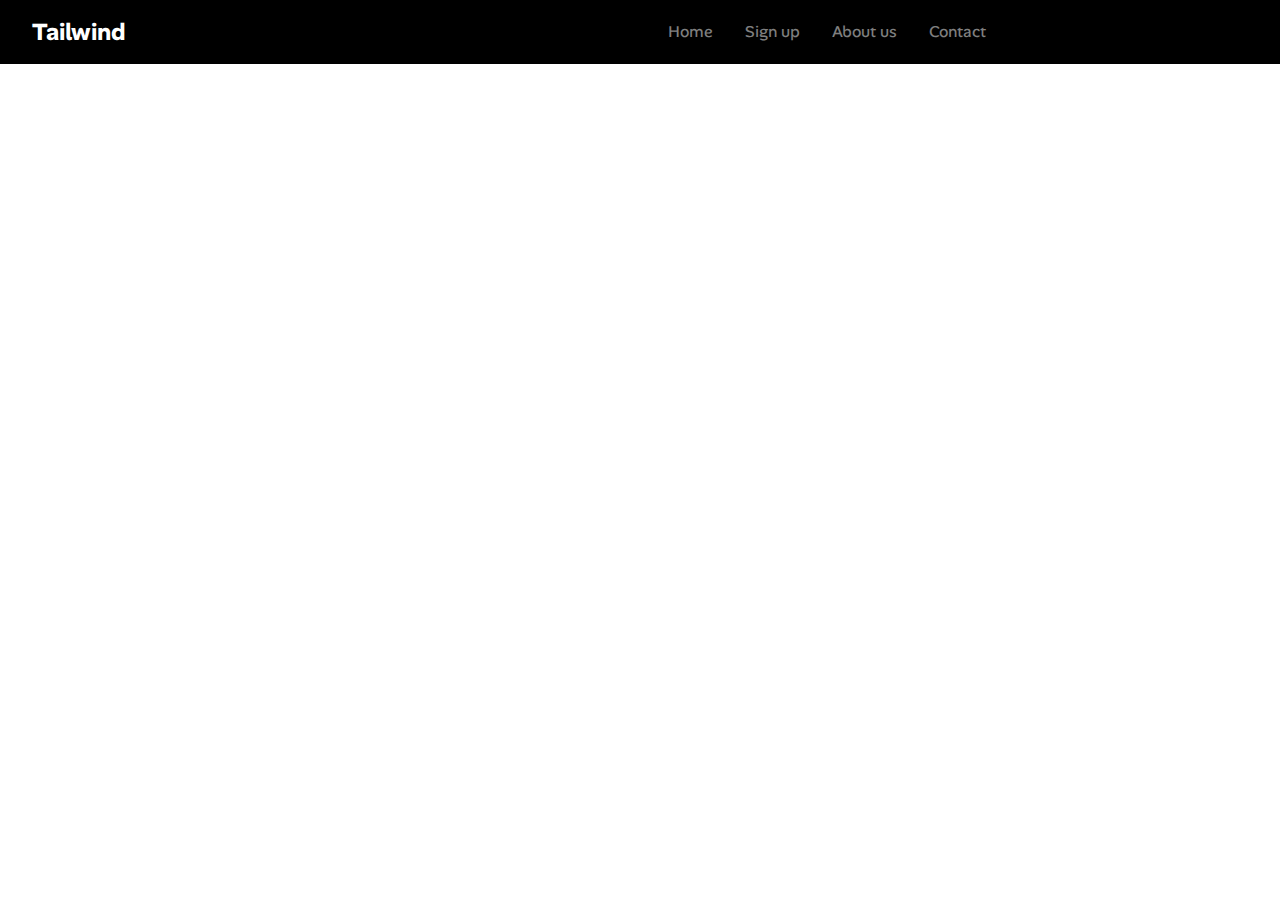
<file: navbar.html>
<!DOCTYPE html>
<html lang="en">
<head>
    <meta charset="UTF-8">
    <meta name="viewport" content="width=device-width, initial-scale=1.0">
    <link rel="stylesheet" href="https://cdnjs.cloudflare.com/ajax/libs/font-awesome/6.7.0/css/all.min.css">
    <link rel="stylesheet" href="output.css">
    <title>Document</title>
</head>
<body class="p-0 m-0 font-alan">
    <div class="p-4 mb-4 bg-black text-white flex justify-center items-center">
        <div class="logo md:w-[30%] w-[100%] flex justify-start items-center ">
            <h1 class="box-border pl-4 text-2xl font-bold">Tailwind</h1>
            <button class="md:hidden ml-auto p-4 text-2xl">-></button>
        </div>
        <div class="links w-[70%] hidden md:flex md:justify-center items-center gap-8 [&_*]:opacity-50 [&_*]:transition-all [&_*]:duration-200 [&_*]:hover:opacity-100">
            <a href="#">Home</a>
            <a href="#">Sign up</a>
            <a href="#">About us</a>
            <a href="#">Contact</a>
        </div>
    </div>
</body>
</html>
</file>
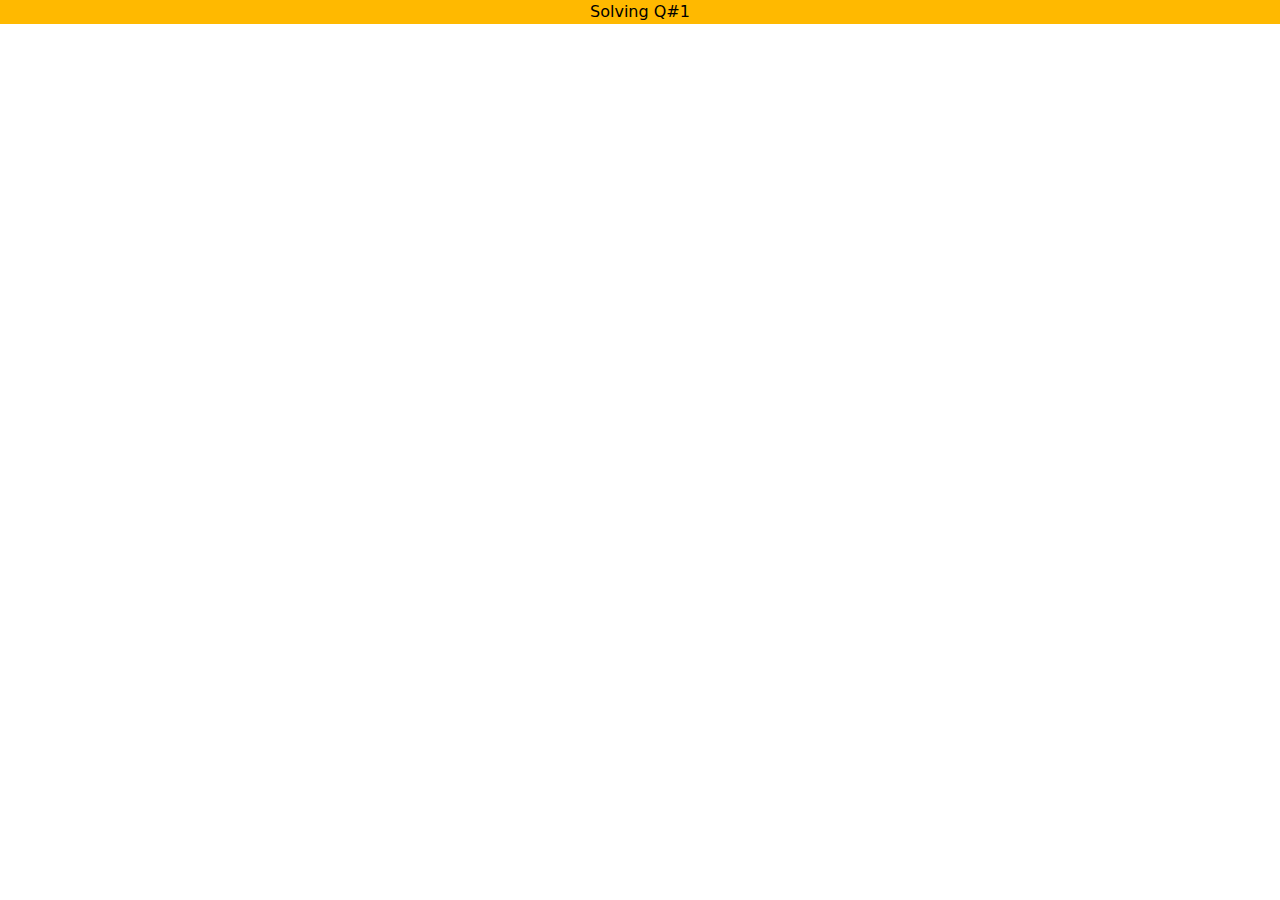
<file: Q1.html>
<!DOCTYPE html>
<html lang="en">
<head>
    <meta charset="UTF-8">
    <meta name="viewport" content="width=device-width, initial-scale=1.0">
    <link rel="stylesheet" href="output.css">
    <title>Document</title>
</head>
<body>
    <div class="bg-amber-400 text-black text-center"> Solving Q#1 </div>
</body>
</html>
</file>
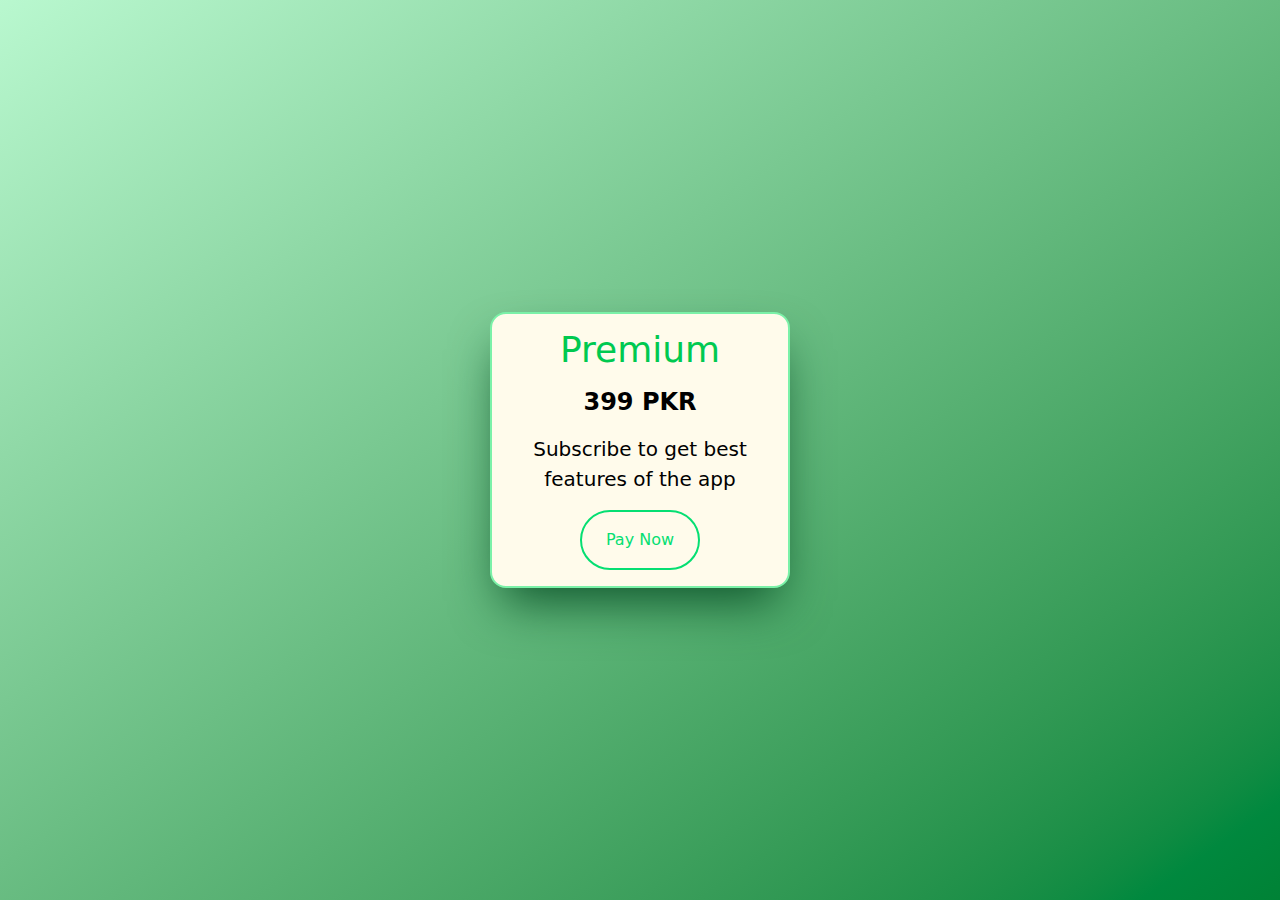
<file: Q10.html>
<!DOCTYPE html>
<html lang="en">
<head>
    <meta charset="UTF-8">
    <meta name="viewport" content="width=device-width, initial-scale=1.0">
    <link rel="stylesheet" href="output.css">
    <title>Document</title>
</head>
<body class="h-screen flex justify-center items-center bg-gradient-to-br from-green-200 to-green-700">
    <div class="w-[300px] box-border bg-amber-50 p-4 border-2 border-green-300 rounded-[1rem] flex-col justify-center items-end shadow-2xl shadow-green-900">
        <h1 class="text-4xl text-center text-green-500 mb-4">Premium</h1>
        <h3 class="text-center text-2xl font-bold mb-4">399 PKR</h3>
        <p class="text-center text-[20px] mb-4">Subscribe to get best features of the app</p>
        <div class="w-full flex justify-center items-center mt-4">
            <button class="box-border px-6 py-4 border-2 border-green-400 rounded-4xl text-green-400">Pay Now</button>
        </div>
    </div>
</body>
</html>
</file>
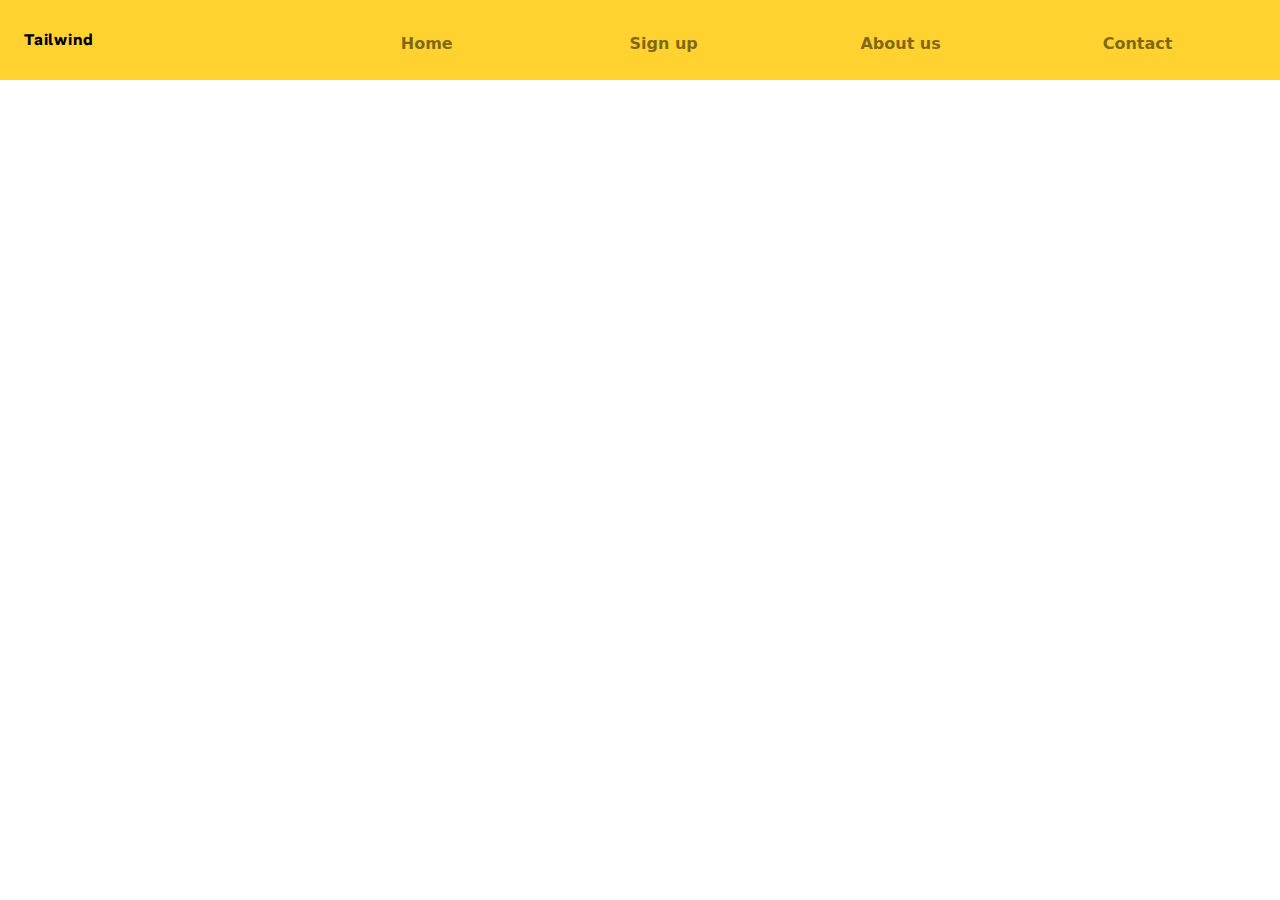
<file: Q11.html>
<!DOCTYPE html>
<html lang="en">
<head>
    <meta charset="UTF-8">
    <meta name="viewport" content="width=device-width, initial-scale=1.0">
    <link rel="stylesheet" href="output.css">
    <title>Document</title>
</head>
<body>
    <div class="m-0 px-6 py-4 bg-amber-300 w-full flex justify-start items-center">
        <div class="w-full m-0 flex justify-between items-center sm:w-[30%] sm:justify-start">
            <h1 class="text-1xl font-bold font-alan tracking-wider">Tailwind</h1>
            <button class="navbtn font-bold text-1xl h-fit p-2 border-2 cursor-pointer sm:hidden sm:items-center"> -> </button>
        </div>
        <div class="links fixed top-18 hide z-[-1] left-0 w-full h-50 bg-amber-300 flex flex-col justify-evenly items-center [&_*]:font-bold pt-2 [&_*]:hover:bg-amber-200 [&_*]:w-full [&_*]:flex [&_*]:justify-center [&_*]:py-2 transition-all ease-in-out duration-500 sm:static sm:flex-row sm:z-10 sm:translate-0 sm:justify-center sm:h-auto sm:[&_*]:hover:opacity-100 sm:[&_*]:opacity-50">
            <a href="#">Home</a>
            <a href="#">Sign up</a>
            <a href="#">About us</a>
            <a href="#">Contact</a>
        </div>
    </div>

    <script src="Q11.js"></script>
</body>
</html>
</file>
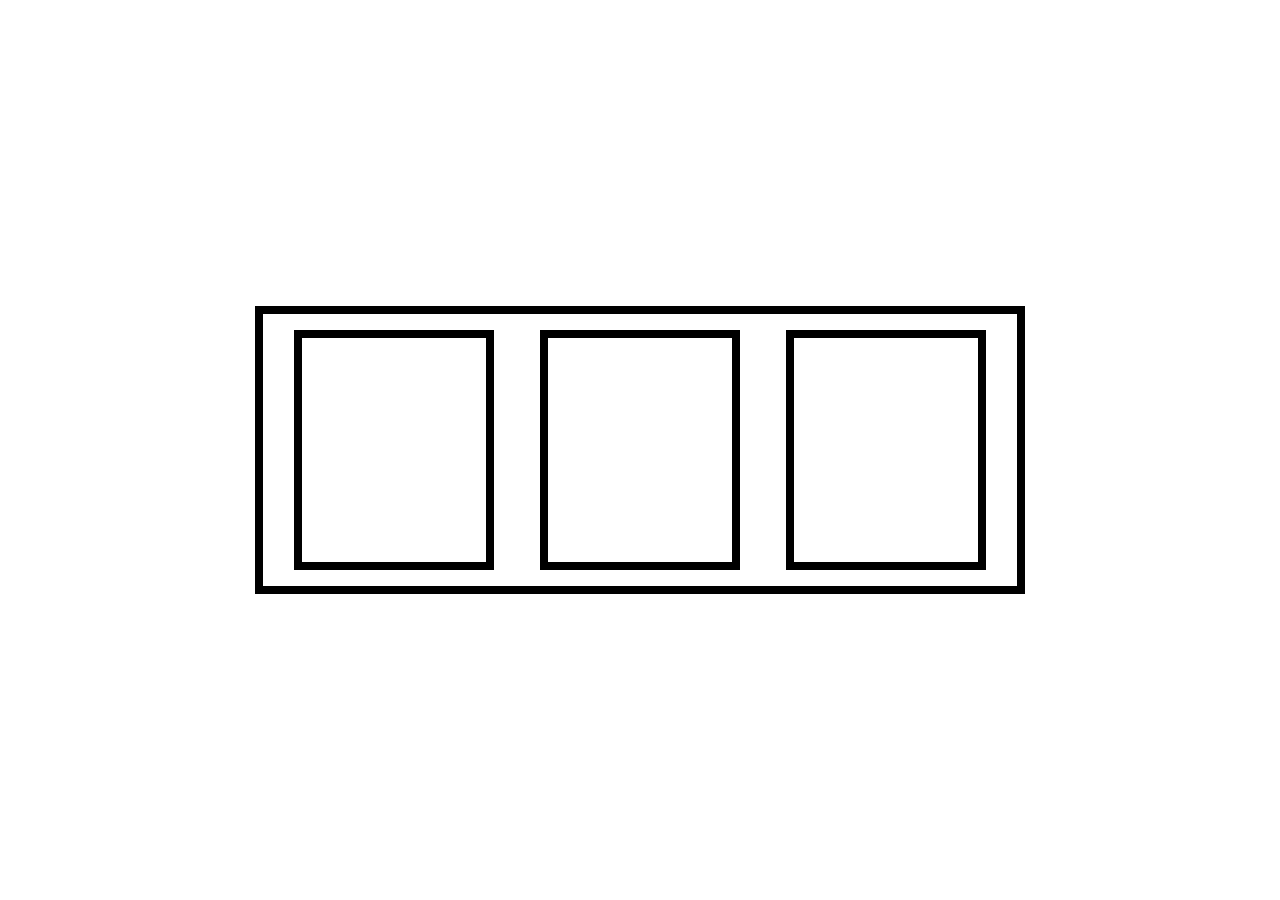
<file: Q12.html>
<!DOCTYPE html>
<html lang="en">
<head>
    <meta charset="UTF-8">
    <meta name="viewport" content="width=device-width, initial-scale=1.0">
    <link rel="stylesheet" href="output.css">
    <title>Document</title>
</head>
<body class="h-screen flex justify-center items-center">
    <div class="container h-auto w-auto box-border p-4 border-8 [&_*]:h-60 [&_*]:w-50 [&_*]:max-w-150 [&_*]:border-8 grid-mobile">
        <div class="feature1"></div>
        <div class="feature2"></div>
        <div class="feature3"></div>
    </div>
</body>
</html>
</file>
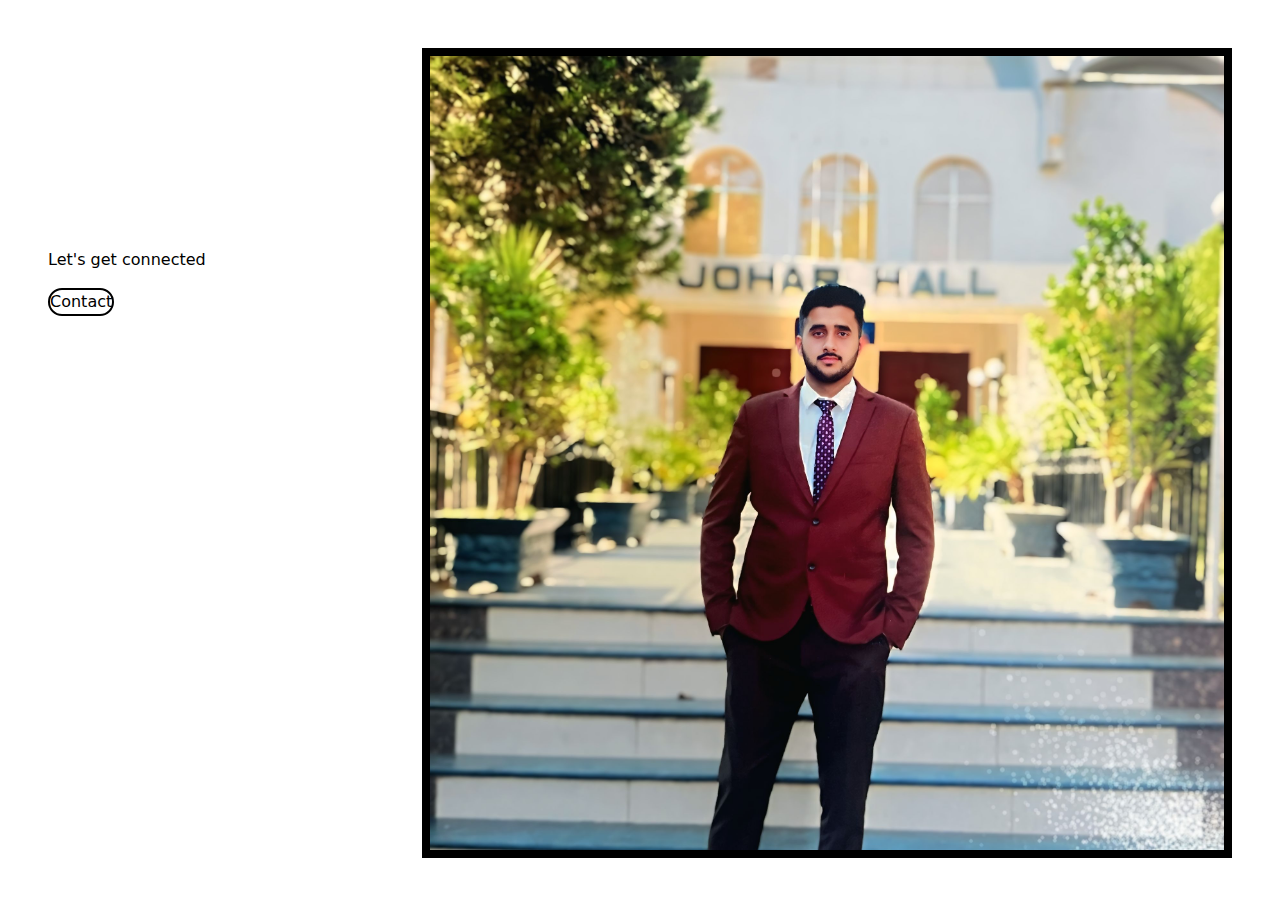
<file: Q13.html>
<!DOCTYPE html>
<html lang="en">
<head>
    <meta charset="UTF-8">
    <meta name="viewport" content="width=device-width, initial-scale=1.0">
    <link rel="stylesheet" href="output.css">
    <title>Document</title>
</head>
<body class="m-0 box-border p-4 bg-[#151515]">
    <div class="w-full max-w-[1200px] overflow-hidden bg-[#222222] box-border p-8 rounded-[2rem] flex flex-col-reverse sm:flex-row sm:p-0">
        <div class="text flex flex-col sm:w-[40%] sm:p-8">
            <div class="spans flex gap-4 mt-6 text-white text-[0.5rem] font-alan [&_*]:tracking-[4px] sm:text-[0.9rem]">
                <span>WELCOME</span>
                <span>TO</span>
                <span>MY</span>
                <span>WORLD</span>
            </div>
            <div class="main-text text-[2.8rem] sm:text-[3.4rem] text-white font-bold">
                Hi I'm Ahmed <br> a <span class="text-[#FF650D] text-[2.5rem] sm:text-[3.2rem]">Developer</span>
            </div>
            <div class="bottom-text text-[0.8rem] sm:text-[1.3rem] text-white tracking-[1px] text-justify mt-4">
                From teaching to coding, I love turning ideas into something people can see.
                Every website I create is a small milestone in my journey forward.
            </div>
            <div class="connect mt-4 flex flex-col">
                <div class="connect-toptext text-[#FF650D] text-[0.8rem] sm:text-[1rem] mb-4">Let's get connected</div>
                <div class="buttons flex items-center box-border gap-4">
                    <button class="text-[#FF650D] py-2 px-4 border-2 border-transparent rounded-[2rem] transition-all duration-200 ease-in hover:border-[#FF650D]">Contact</button>
                    <button class="text-white bg-[#FF650D] rounded-[2rem] py-2 px-4 transition-all duration-200 ease-in hover:bg-[#d05006]">Download CV</button>
                </div>
            </div>
        </div>
        <div class="picture sm:w-[60%] sm:flex sm:justify-end sm:[clip-path:polygon(35%_0,100%_0,100%_100%,0_100%)] sm:bg-[#ff650d] sm:p-8">
            <div class="supporting-div flex justify-center items-center sm:w-[65%]">
                <img class="w-[80%] h-auto object-cover aspect-square border-8 border-[#FF650D] rounded-full sm:border-[#121212]" src="MyPicture.jpg" alt="myPicture">
            </div>
        </div>
    </div>
</body>
</html>
</file>
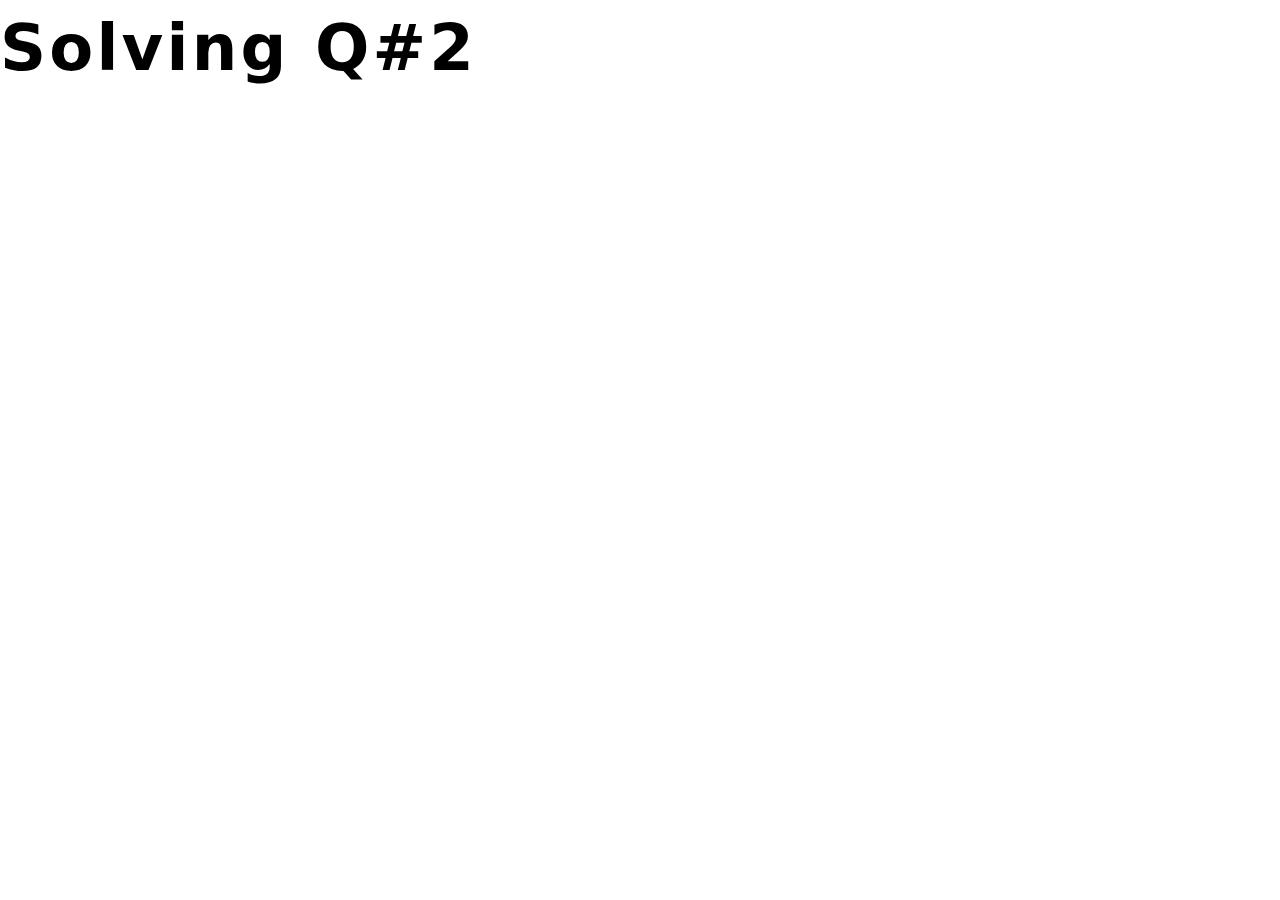
<file: Q2.html>
<!DOCTYPE html>
<html lang="en">
<head>
    <meta charset="UTF-8">
    <meta name="viewport" content="width=device-width, initial-scale=1.0">
    <link rel="stylesheet" href="output.css">
    <title>Document</title>
</head>
<body>
    <h1 class="text-[4rem] tracking-wider font-bold">Solving Q#2</h1>
</body>
</html>
</file>
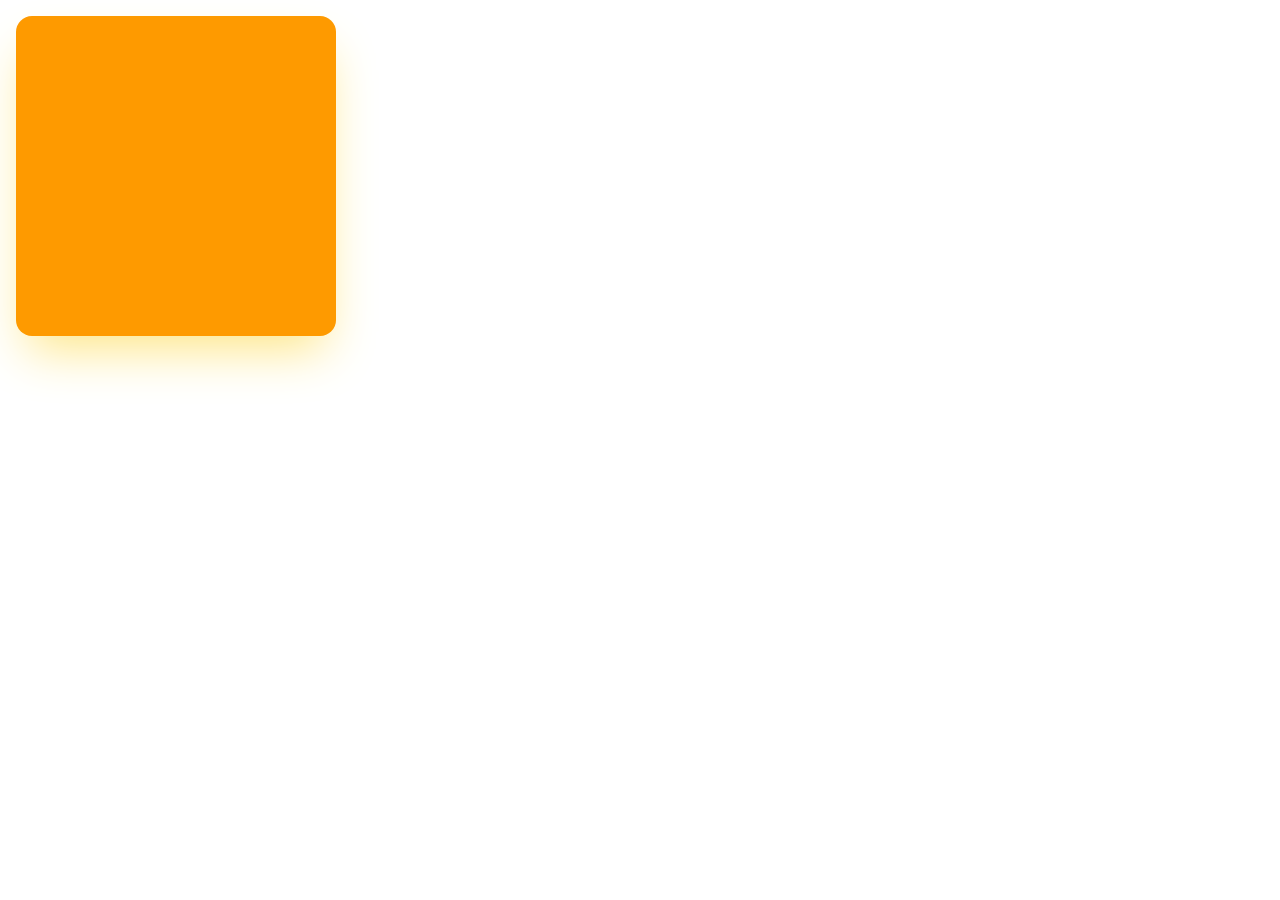
<file: Q3.html>
<!DOCTYPE html>
<html lang="en">
<head>
    <meta charset="UTF-8">
    <meta name="viewport" content="width=device-width, initial-scale=1.0">
    <link rel="stylesheet" href="output.css">
    <title>Document</title>
</head>
<body>
    <div class="size-80 m-4 bg-amber-500 rounded-2xl shadow-2xl shadow-amber-200"></div>
</body>
</html>
</file>
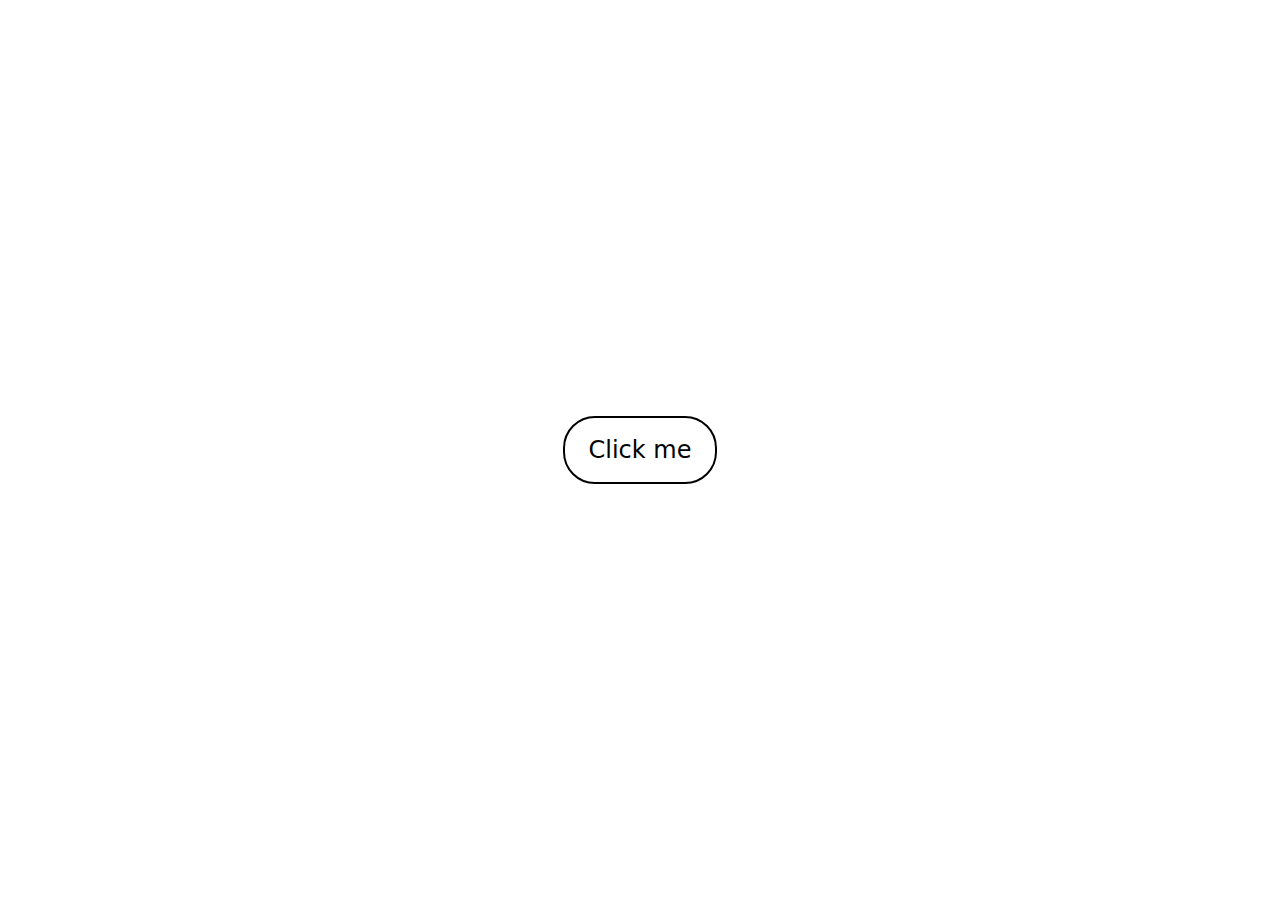
<file: Q7.html>
<!DOCTYPE html>
<html lang="en">
<head>
    <meta charset="UTF-8">
    <meta name="viewport" content="width=device-width, initial-scale=1.0">
    <link rel="stylesheet" href="output.css">
    <title>Document</title>
</head>
<body class="h-screen flex justify-center items-center">
    <button class="px-6 py-4 border-black border-[2px] rounded-[2rem] text-2xl transition-all duration-200 hover:bg-black hover:text-white hover:translate-y-[-5px] cursor-pointer">Click me</button>
</body>
</html>
</file>
<file: output.css>
/*! tailwindcss v4.1.13 | MIT License | https://tailwindcss.com */
@import url('https://fonts.googleapis.com/css2?family=Alan+Sans:wght@300..900&display=swap');
@layer properties;
@layer theme, base, components, utilities;
@layer theme {
  :root, :host {
    --font-sans: ui-sans-serif, system-ui, sans-serif, "Apple Color Emoji",
      "Segoe UI Emoji", "Segoe UI Symbol", "Noto Color Emoji";
    --font-mono: ui-monospace, SFMono-Regular, Menlo, Monaco, Consolas, "Liberation Mono",
      "Courier New", monospace;
    --color-amber-50: oklch(98.7% 0.022 95.277);
    --color-amber-100: oklch(96.2% 0.059 95.617);
    --color-amber-200: oklch(92.4% 0.12 95.746);
    --color-amber-300: oklch(87.9% 0.169 91.605);
    --color-amber-400: oklch(82.8% 0.189 84.429);
    --color-amber-500: oklch(76.9% 0.188 70.08);
    --color-green-200: oklch(92.5% 0.084 155.995);
    --color-green-300: oklch(87.1% 0.15 154.449);
    --color-green-400: oklch(79.2% 0.209 151.711);
    --color-green-500: oklch(72.3% 0.219 149.579);
    --color-green-700: oklch(52.7% 0.154 150.069);
    --color-green-900: oklch(39.3% 0.095 152.535);
    --color-blue-500: oklch(62.3% 0.214 259.815);
    --color-black: #000;
    --color-white: #fff;
    --spacing: 0.25rem;
    --text-2xl: 1.5rem;
    --text-2xl--line-height: calc(2 / 1.5);
    --text-4xl: 2.25rem;
    --text-4xl--line-height: calc(2.5 / 2.25);
    --font-weight-bold: 700;
    --tracking-wider: 0.05em;
    --radius-2xl: 1rem;
    --radius-4xl: 2rem;
    --ease-in-out: cubic-bezier(0.4, 0, 0.2, 1);
    --default-transition-duration: 150ms;
    --default-transition-timing-function: cubic-bezier(0.4, 0, 0.2, 1);
    --default-font-family: var(--font-sans);
    --default-mono-font-family: var(--font-mono);
    --font-alan: "Alan Sans", sans-serif;
  }
}
@layer base {
  *, ::after, ::before, ::backdrop, ::file-selector-button {
    box-sizing: border-box;
    margin: 0;
    padding: 0;
    border: 0 solid;
  }
  html, :host {
    line-height: 1.5;
    -webkit-text-size-adjust: 100%;
    tab-size: 4;
    font-family: var(--default-font-family, ui-sans-serif, system-ui, sans-serif, "Apple Color Emoji", "Segoe UI Emoji", "Segoe UI Symbol", "Noto Color Emoji");
    font-feature-settings: var(--default-font-feature-settings, normal);
    font-variation-settings: var(--default-font-variation-settings, normal);
    -webkit-tap-highlight-color: transparent;
  }
  hr {
    height: 0;
    color: inherit;
    border-top-width: 1px;
  }
  abbr:where([title]) {
    -webkit-text-decoration: underline dotted;
    text-decoration: underline dotted;
  }
  h1, h2, h3, h4, h5, h6 {
    font-size: inherit;
    font-weight: inherit;
  }
  a {
    color: inherit;
    -webkit-text-decoration: inherit;
    text-decoration: inherit;
  }
  b, strong {
    font-weight: bolder;
  }
  code, kbd, samp, pre {
    font-family: var(--default-mono-font-family, ui-monospace, SFMono-Regular, Menlo, Monaco, Consolas, "Liberation Mono", "Courier New", monospace);
    font-feature-settings: var(--default-mono-font-feature-settings, normal);
    font-variation-settings: var(--default-mono-font-variation-settings, normal);
    font-size: 1em;
  }
  small {
    font-size: 80%;
  }
  sub, sup {
    font-size: 75%;
    line-height: 0;
    position: relative;
    vertical-align: baseline;
  }
  sub {
    bottom: -0.25em;
  }
  sup {
    top: -0.5em;
  }
  table {
    text-indent: 0;
    border-color: inherit;
    border-collapse: collapse;
  }
  :-moz-focusring {
    outline: auto;
  }
  progress {
    vertical-align: baseline;
  }
  summary {
    display: list-item;
  }
  ol, ul, menu {
    list-style: none;
  }
  img, svg, video, canvas, audio, iframe, embed, object {
    display: block;
    vertical-align: middle;
  }
  img, video {
    max-width: 100%;
    height: auto;
  }
  button, input, select, optgroup, textarea, ::file-selector-button {
    font: inherit;
    font-feature-settings: inherit;
    font-variation-settings: inherit;
    letter-spacing: inherit;
    color: inherit;
    border-radius: 0;
    background-color: transparent;
    opacity: 1;
  }
  :where(select:is([multiple], [size])) optgroup {
    font-weight: bolder;
  }
  :where(select:is([multiple], [size])) optgroup option {
    padding-inline-start: 20px;
  }
  ::file-selector-button {
    margin-inline-end: 4px;
  }
  ::placeholder {
    opacity: 1;
  }
  @supports (not (-webkit-appearance: -apple-pay-button))  or (contain-intrinsic-size: 1px) {
    ::placeholder {
      color: currentcolor;
      @supports (color: color-mix(in lab, red, red)) {
        color: color-mix(in oklab, currentcolor 50%, transparent);
      }
    }
  }
  textarea {
    resize: vertical;
  }
  ::-webkit-search-decoration {
    -webkit-appearance: none;
  }
  ::-webkit-date-and-time-value {
    min-height: 1lh;
    text-align: inherit;
  }
  ::-webkit-datetime-edit {
    display: inline-flex;
  }
  ::-webkit-datetime-edit-fields-wrapper {
    padding: 0;
  }
  ::-webkit-datetime-edit, ::-webkit-datetime-edit-year-field, ::-webkit-datetime-edit-month-field, ::-webkit-datetime-edit-day-field, ::-webkit-datetime-edit-hour-field, ::-webkit-datetime-edit-minute-field, ::-webkit-datetime-edit-second-field, ::-webkit-datetime-edit-millisecond-field, ::-webkit-datetime-edit-meridiem-field {
    padding-block: 0;
  }
  ::-webkit-calendar-picker-indicator {
    line-height: 1;
  }
  :-moz-ui-invalid {
    box-shadow: none;
  }
  button, input:where([type="button"], [type="reset"], [type="submit"]), ::file-selector-button {
    appearance: button;
  }
  ::-webkit-inner-spin-button, ::-webkit-outer-spin-button {
    height: auto;
  }
  [hidden]:where(:not([hidden="until-found"])) {
    display: none !important;
  }
}
@layer utilities {
  .fixed {
    position: fixed;
  }
  .top-18 {
    top: calc(var(--spacing) * 18);
  }
  .left-0 {
    left: calc(var(--spacing) * 0);
  }
  .z-\[-1\] {
    z-index: -1;
  }
  .container {
    width: 100%;
    @media (width >= 40rem) {
      max-width: 40rem;
    }
    @media (width >= 48rem) {
      max-width: 48rem;
    }
    @media (width >= 64rem) {
      max-width: 64rem;
    }
    @media (width >= 80rem) {
      max-width: 80rem;
    }
    @media (width >= 96rem) {
      max-width: 96rem;
    }
  }
  .m-0 {
    margin: calc(var(--spacing) * 0);
  }
  .m-4 {
    margin: calc(var(--spacing) * 4);
  }
  .mt-4 {
    margin-top: calc(var(--spacing) * 4);
  }
  .mt-80 {
    margin-top: calc(var(--spacing) * 80);
  }
  .mb-4 {
    margin-bottom: calc(var(--spacing) * 4);
  }
  .ml-90 {
    margin-left: calc(var(--spacing) * 90);
  }
  .ml-auto {
    margin-left: auto;
  }
  .box-border {
    box-sizing: border-box;
  }
  .flex {
    display: flex;
  }
  .grid {
    display: grid;
  }
  .hidden {
    display: none;
  }
  .table {
    display: table;
  }
  .aspect-square {
    aspect-ratio: 1 / 1;
  }
  .size-80 {
    width: calc(var(--spacing) * 80);
    height: calc(var(--spacing) * 80);
  }
  .size-100 {
    width: calc(var(--spacing) * 100);
    height: calc(var(--spacing) * 100);
  }
  .h-50 {
    height: calc(var(--spacing) * 50);
  }
  .h-auto {
    height: auto;
  }
  .h-fit {
    height: fit-content;
  }
  .h-full {
    height: 100%;
  }
  .h-screen {
    height: 100vh;
  }
  .w-1 {
    width: calc(var(--spacing) * 1);
  }
  .w-1\/2 {
    width: calc(1/2 * 100%);
  }
  .w-\[70\%\] {
    width: 70%;
  }
  .w-\[100\%\] {
    width: 100%;
  }
  .w-\[300px\] {
    width: 300px;
  }
  .w-auto {
    width: auto;
  }
  .w-full {
    width: 100%;
  }
  .border-collapse {
    border-collapse: collapse;
  }
  .cursor-pointer {
    cursor: pointer;
  }
  .resize {
    resize: both;
  }
  .flex-col {
    flex-direction: column;
  }
  .items-center {
    align-items: center;
  }
  .items-end {
    align-items: flex-end;
  }
  .justify-between {
    justify-content: space-between;
  }
  .justify-center {
    justify-content: center;
  }
  .justify-evenly {
    justify-content: space-evenly;
  }
  .justify-start {
    justify-content: flex-start;
  }
  .gap-8 {
    gap: calc(var(--spacing) * 8);
  }
  .gap-10 {
    gap: calc(var(--spacing) * 10);
  }
  .rounded {
    border-radius: 0.25rem;
  }
  .rounded-2xl {
    border-radius: var(--radius-2xl);
  }
  .rounded-4xl {
    border-radius: var(--radius-4xl);
  }
  .rounded-\[1rem\] {
    border-radius: 1rem;
  }
  .rounded-\[2rem\] {
    border-radius: 2rem;
  }
  .border {
    border-style: var(--tw-border-style);
    border-width: 1px;
  }
  .border-2 {
    border-style: var(--tw-border-style);
    border-width: 2px;
  }
  .border-8 {
    border-style: var(--tw-border-style);
    border-width: 8px;
  }
  .border-\[2px\] {
    border-style: var(--tw-border-style);
    border-width: 2px;
  }
  .border-black {
    border-color: var(--color-black);
  }
  .border-green-300 {
    border-color: var(--color-green-300);
  }
  .border-green-400 {
    border-color: var(--color-green-400);
  }
  .bg-amber-50 {
    background-color: var(--color-amber-50);
  }
  .bg-amber-200 {
    background-color: var(--color-amber-200);
  }
  .bg-amber-300 {
    background-color: var(--color-amber-300);
  }
  .bg-amber-400 {
    background-color: var(--color-amber-400);
  }
  .bg-amber-500 {
    background-color: var(--color-amber-500);
  }
  .bg-black {
    background-color: var(--color-black);
  }
  .bg-blue-500 {
    background-color: var(--color-blue-500);
  }
  .bg-gradient-to-br {
    --tw-gradient-position: to bottom right in oklab;
    background-image: linear-gradient(var(--tw-gradient-stops));
  }
  .bg-gradient-to-r {
    --tw-gradient-position: to right in oklab;
    background-image: linear-gradient(var(--tw-gradient-stops));
  }
  .from-green-200 {
    --tw-gradient-from: var(--color-green-200);
    --tw-gradient-stops: var(--tw-gradient-via-stops, var(--tw-gradient-position), var(--tw-gradient-from) var(--tw-gradient-from-position), var(--tw-gradient-to) var(--tw-gradient-to-position));
  }
  .from-green-400 {
    --tw-gradient-from: var(--color-green-400);
    --tw-gradient-stops: var(--tw-gradient-via-stops, var(--tw-gradient-position), var(--tw-gradient-from) var(--tw-gradient-from-position), var(--tw-gradient-to) var(--tw-gradient-to-position));
  }
  .to-green-700 {
    --tw-gradient-to: var(--color-green-700);
    --tw-gradient-stops: var(--tw-gradient-via-stops, var(--tw-gradient-position), var(--tw-gradient-from) var(--tw-gradient-from-position), var(--tw-gradient-to) var(--tw-gradient-to-position));
  }
  .to-green-900 {
    --tw-gradient-to: var(--color-green-900);
    --tw-gradient-stops: var(--tw-gradient-via-stops, var(--tw-gradient-position), var(--tw-gradient-from) var(--tw-gradient-from-position), var(--tw-gradient-to) var(--tw-gradient-to-position));
  }
  .object-cover {
    object-fit: cover;
  }
  .p-0 {
    padding: calc(var(--spacing) * 0);
  }
  .p-2 {
    padding: calc(var(--spacing) * 2);
  }
  .p-4 {
    padding: calc(var(--spacing) * 4);
  }
  .p-8 {
    padding: calc(var(--spacing) * 8);
  }
  .px-6 {
    padding-inline: calc(var(--spacing) * 6);
  }
  .px-8 {
    padding-inline: calc(var(--spacing) * 8);
  }
  .py-4 {
    padding-block: calc(var(--spacing) * 4);
  }
  .pt-2 {
    padding-top: calc(var(--spacing) * 2);
  }
  .pr-90 {
    padding-right: calc(var(--spacing) * 90);
  }
  .pl-4 {
    padding-left: calc(var(--spacing) * 4);
  }
  .pl-50 {
    padding-left: calc(var(--spacing) * 50);
  }
  .text-center {
    text-align: center;
  }
  .align-middle {
    vertical-align: middle;
  }
  .font-alan {
    font-family: var(--font-alan);
  }
  .text-2xl {
    font-size: var(--text-2xl);
    line-height: var(--tw-leading, var(--text-2xl--line-height));
  }
  .text-4xl {
    font-size: var(--text-4xl);
    line-height: var(--tw-leading, var(--text-4xl--line-height));
  }
  .text-\[4rem\] {
    font-size: 4rem;
  }
  .text-\[20px\] {
    font-size: 20px;
  }
  .font-bold {
    --tw-font-weight: var(--font-weight-bold);
    font-weight: var(--font-weight-bold);
  }
  .tracking-wider {
    --tw-tracking: var(--tracking-wider);
    letter-spacing: var(--tracking-wider);
  }
  .text-black {
    color: var(--color-black);
  }
  .text-green-400 {
    color: var(--color-green-400);
  }
  .text-green-500 {
    color: var(--color-green-500);
  }
  .text-white {
    color: var(--color-white);
  }
  .underline {
    text-decoration-line: underline;
  }
  .shadow-2xl {
    --tw-shadow: 0 25px 50px -12px var(--tw-shadow-color, rgb(0 0 0 / 0.25));
    box-shadow: var(--tw-inset-shadow), var(--tw-inset-ring-shadow), var(--tw-ring-offset-shadow), var(--tw-ring-shadow), var(--tw-shadow);
  }
  .shadow-amber-200 {
    --tw-shadow-color: oklch(92.4% 0.12 95.746);
    @supports (color: color-mix(in lab, red, red)) {
      --tw-shadow-color: color-mix(in oklab, var(--color-amber-200) var(--tw-shadow-alpha), transparent);
    }
  }
  .shadow-green-900 {
    --tw-shadow-color: oklch(39.3% 0.095 152.535);
    @supports (color: color-mix(in lab, red, red)) {
      --tw-shadow-color: color-mix(in oklab, var(--color-green-900) var(--tw-shadow-alpha), transparent);
    }
  }
  .outline {
    outline-style: var(--tw-outline-style);
    outline-width: 1px;
  }
  .transition {
    transition-property: color, background-color, border-color, outline-color, text-decoration-color, fill, stroke, --tw-gradient-from, --tw-gradient-via, --tw-gradient-to, opacity, box-shadow, transform, translate, scale, rotate, filter, -webkit-backdrop-filter, backdrop-filter, display, content-visibility, overlay, pointer-events;
    transition-timing-function: var(--tw-ease, var(--default-transition-timing-function));
    transition-duration: var(--tw-duration, var(--default-transition-duration));
  }
  .transition-all {
    transition-property: all;
    transition-timing-function: var(--tw-ease, var(--default-transition-timing-function));
    transition-duration: var(--tw-duration, var(--default-transition-duration));
  }
  .duration-200 {
    --tw-duration: 200ms;
    transition-duration: 200ms;
  }
  .duration-500 {
    --tw-duration: 500ms;
    transition-duration: 500ms;
  }
  .ease-in-out {
    --tw-ease: var(--ease-in-out);
    transition-timing-function: var(--ease-in-out);
  }
  .hover\:translate-y-\[-5px\] {
    &:hover {
      @media (hover: hover) {
        --tw-translate-y: -5px;
        translate: var(--tw-translate-x) var(--tw-translate-y);
      }
    }
  }
  .hover\:bg-black {
    &:hover {
      @media (hover: hover) {
        background-color: var(--color-black);
      }
    }
  }
  .hover\:text-amber-100 {
    &:hover {
      @media (hover: hover) {
        color: var(--color-amber-100);
      }
    }
  }
  .hover\:text-white {
    &:hover {
      @media (hover: hover) {
        color: var(--color-white);
      }
    }
  }
  .sm\:static {
    @media (width >= 40rem) {
      position: static;
    }
  }
  .sm\:z-10 {
    @media (width >= 40rem) {
      z-index: 10;
    }
  }
  .sm\:hidden {
    @media (width >= 40rem) {
      display: none;
    }
  }
  .sm\:h-auto {
    @media (width >= 40rem) {
      height: auto;
    }
  }
  .sm\:w-\[30\%\] {
    @media (width >= 40rem) {
      width: 30%;
    }
  }
  .sm\:translate-0 {
    @media (width >= 40rem) {
      --tw-translate-x: calc(var(--spacing) * 0);
      --tw-translate-y: calc(var(--spacing) * 0);
      translate: var(--tw-translate-x) var(--tw-translate-y);
    }
  }
  .sm\:flex-row {
    @media (width >= 40rem) {
      flex-direction: row;
    }
  }
  .sm\:items-center {
    @media (width >= 40rem) {
      align-items: center;
    }
  }
  .sm\:justify-center {
    @media (width >= 40rem) {
      justify-content: center;
    }
  }
  .sm\:justify-start {
    @media (width >= 40rem) {
      justify-content: flex-start;
    }
  }
  .sm\:gap-8 {
    @media (width >= 40rem) {
      gap: calc(var(--spacing) * 8);
    }
  }
  .sm\:ease-in-out {
    @media (width >= 40rem) {
      --tw-ease: var(--ease-in-out);
      transition-timing-function: var(--ease-in-out);
    }
  }
  .md\:flex {
    @media (width >= 48rem) {
      display: flex;
    }
  }
  .md\:hidden {
    @media (width >= 48rem) {
      display: none;
    }
  }
  .md\:w-\[30\%\] {
    @media (width >= 48rem) {
      width: 30%;
    }
  }
  .md\:justify-center {
    @media (width >= 48rem) {
      justify-content: center;
    }
  }
  .\[\&_\*\]\:flex {
    & * {
      display: flex;
    }
  }
  .\[\&_\*\]\:size-50 {
    & * {
      width: calc(var(--spacing) * 50);
      height: calc(var(--spacing) * 50);
    }
  }
  .\[\&_\*\]\:h-60 {
    & * {
      height: calc(var(--spacing) * 60);
    }
  }
  .\[\&_\*\]\:w-50 {
    & * {
      width: calc(var(--spacing) * 50);
    }
  }
  .\[\&_\*\]\:w-full {
    & * {
      width: 100%;
    }
  }
  .\[\&_\*\]\:max-w-80 {
    & * {
      max-width: calc(var(--spacing) * 80);
    }
  }
  .\[\&_\*\]\:max-w-150 {
    & * {
      max-width: calc(var(--spacing) * 150);
    }
  }
  .\[\&_\*\]\:justify-center {
    & * {
      justify-content: center;
    }
  }
  .\[\&_\*\]\:border-8 {
    & * {
      border-style: var(--tw-border-style);
      border-width: 8px;
    }
  }
  .\[\&_\*\]\:bg-black {
    & * {
      background-color: var(--color-black);
    }
  }
  .\[\&_\*\]\:py-2 {
    & * {
      padding-block: calc(var(--spacing) * 2);
    }
  }
  .\[\&_\*\]\:font-bold {
    & * {
      --tw-font-weight: var(--font-weight-bold);
      font-weight: var(--font-weight-bold);
    }
  }
  .\[\&_\*\]\:opacity-50 {
    & * {
      opacity: 50%;
    }
  }
  .\[\&_\*\]\:transition-all {
    & * {
      transition-property: all;
      transition-timing-function: var(--tw-ease, var(--default-transition-timing-function));
      transition-duration: var(--tw-duration, var(--default-transition-duration));
    }
  }
  .\[\&_\*\]\:duration-200 {
    & * {
      --tw-duration: 200ms;
      transition-duration: 200ms;
    }
  }
  .\[\&_\*\]\:hover\:bg-amber-200 {
    & * {
      &:hover {
        @media (hover: hover) {
          background-color: var(--color-amber-200);
        }
      }
    }
  }
  .\[\&_\*\]\:hover\:opacity-100 {
    & * {
      &:hover {
        @media (hover: hover) {
          opacity: 100%;
        }
      }
    }
  }
  .sm\:\[\&_\*\]\:w-fit {
    @media (width >= 40rem) {
      & * {
        width: fit-content;
      }
    }
  }
  .sm\:\[\&_\*\]\:opacity-50 {
    @media (width >= 40rem) {
      & * {
        opacity: 50%;
      }
    }
  }
  .sm\:\[\&_\*\]\:transition-all {
    @media (width >= 40rem) {
      & * {
        transition-property: all;
        transition-timing-function: var(--tw-ease, var(--default-transition-timing-function));
        transition-duration: var(--tw-duration, var(--default-transition-duration));
      }
    }
  }
  .sm\:\[\&_\*\]\:duration-200 {
    @media (width >= 40rem) {
      & * {
        --tw-duration: 200ms;
        transition-duration: 200ms;
      }
    }
  }
  .sm\:\[\&_\*\]\:hover\:bg-transparent {
    @media (width >= 40rem) {
      & * {
        &:hover {
          @media (hover: hover) {
            background-color: transparent;
          }
        }
      }
    }
  }
  .sm\:\[\&_\*\]\:hover\:opacity-100 {
    @media (width >= 40rem) {
      & * {
        &:hover {
          @media (hover: hover) {
            opacity: 100%;
          }
        }
      }
    }
  }
}
@layer components {
  .hide {
    --tw-translate-y: -100%;
    translate: var(--tw-translate-x) var(--tw-translate-y);
  }
  .show {
    --tw-translate-y: 0;
    translate: var(--tw-translate-x) var(--tw-translate-y);
  }
  .grid-mobile {
    display: grid;
    grid-template-columns: repeat(auto-fit, 230px);
    place-items: center;
    gap: 1rem;
  }
}
@property --tw-border-style {
  syntax: "*";
  inherits: false;
  initial-value: solid;
}
@property --tw-gradient-position {
  syntax: "*";
  inherits: false;
}
@property --tw-gradient-from {
  syntax: "<color>";
  inherits: false;
  initial-value: #0000;
}
@property --tw-gradient-via {
  syntax: "<color>";
  inherits: false;
  initial-value: #0000;
}
@property --tw-gradient-to {
  syntax: "<color>";
  inherits: false;
  initial-value: #0000;
}
@property --tw-gradient-stops {
  syntax: "*";
  inherits: false;
}
@property --tw-gradient-via-stops {
  syntax: "*";
  inherits: false;
}
@property --tw-gradient-from-position {
  syntax: "<length-percentage>";
  inherits: false;
  initial-value: 0%;
}
@property --tw-gradient-via-position {
  syntax: "<length-percentage>";
  inherits: false;
  initial-value: 50%;
}
@property --tw-gradient-to-position {
  syntax: "<length-percentage>";
  inherits: false;
  initial-value: 100%;
}
@property --tw-font-weight {
  syntax: "*";
  inherits: false;
}
@property --tw-tracking {
  syntax: "*";
  inherits: false;
}
@property --tw-shadow {
  syntax: "*";
  inherits: false;
  initial-value: 0 0 #0000;
}
@property --tw-shadow-color {
  syntax: "*";
  inherits: false;
}
@property --tw-shadow-alpha {
  syntax: "<percentage>";
  inherits: false;
  initial-value: 100%;
}
@property --tw-inset-shadow {
  syntax: "*";
  inherits: false;
  initial-value: 0 0 #0000;
}
@property --tw-inset-shadow-color {
  syntax: "*";
  inherits: false;
}
@property --tw-inset-shadow-alpha {
  syntax: "<percentage>";
  inherits: false;
  initial-value: 100%;
}
@property --tw-ring-color {
  syntax: "*";
  inherits: false;
}
@property --tw-ring-shadow {
  syntax: "*";
  inherits: false;
  initial-value: 0 0 #0000;
}
@property --tw-inset-ring-color {
  syntax: "*";
  inherits: false;
}
@property --tw-inset-ring-shadow {
  syntax: "*";
  inherits: false;
  initial-value: 0 0 #0000;
}
@property --tw-ring-inset {
  syntax: "*";
  inherits: false;
}
@property --tw-ring-offset-width {
  syntax: "<length>";
  inherits: false;
  initial-value: 0px;
}
@property --tw-ring-offset-color {
  syntax: "*";
  inherits: false;
  initial-value: #fff;
}
@property --tw-ring-offset-shadow {
  syntax: "*";
  inherits: false;
  initial-value: 0 0 #0000;
}
@property --tw-outline-style {
  syntax: "*";
  inherits: false;
  initial-value: solid;
}
@property --tw-duration {
  syntax: "*";
  inherits: false;
}
@property --tw-ease {
  syntax: "*";
  inherits: false;
}
@property --tw-translate-x {
  syntax: "*";
  inherits: false;
  initial-value: 0;
}
@property --tw-translate-y {
  syntax: "*";
  inherits: false;
  initial-value: 0;
}
@property --tw-translate-z {
  syntax: "*";
  inherits: false;
  initial-value: 0;
}
@layer properties {
  @supports ((-webkit-hyphens: none) and (not (margin-trim: inline))) or ((-moz-orient: inline) and (not (color:rgb(from red r g b)))) {
    *, ::before, ::after, ::backdrop {
      --tw-border-style: solid;
      --tw-gradient-position: initial;
      --tw-gradient-from: #0000;
      --tw-gradient-via: #0000;
      --tw-gradient-to: #0000;
      --tw-gradient-stops: initial;
      --tw-gradient-via-stops: initial;
      --tw-gradient-from-position: 0%;
      --tw-gradient-via-position: 50%;
      --tw-gradient-to-position: 100%;
      --tw-font-weight: initial;
      --tw-tracking: initial;
      --tw-shadow: 0 0 #0000;
      --tw-shadow-color: initial;
      --tw-shadow-alpha: 100%;
      --tw-inset-shadow: 0 0 #0000;
      --tw-inset-shadow-color: initial;
      --tw-inset-shadow-alpha: 100%;
      --tw-ring-color: initial;
      --tw-ring-shadow: 0 0 #0000;
      --tw-inset-ring-color: initial;
      --tw-inset-ring-shadow: 0 0 #0000;
      --tw-ring-inset: initial;
      --tw-ring-offset-width: 0px;
      --tw-ring-offset-color: #fff;
      --tw-ring-offset-shadow: 0 0 #0000;
      --tw-outline-style: solid;
      --tw-duration: initial;
      --tw-ease: initial;
      --tw-translate-x: 0;
      --tw-translate-y: 0;
      --tw-translate-z: 0;
    }
  }
}
</file>
